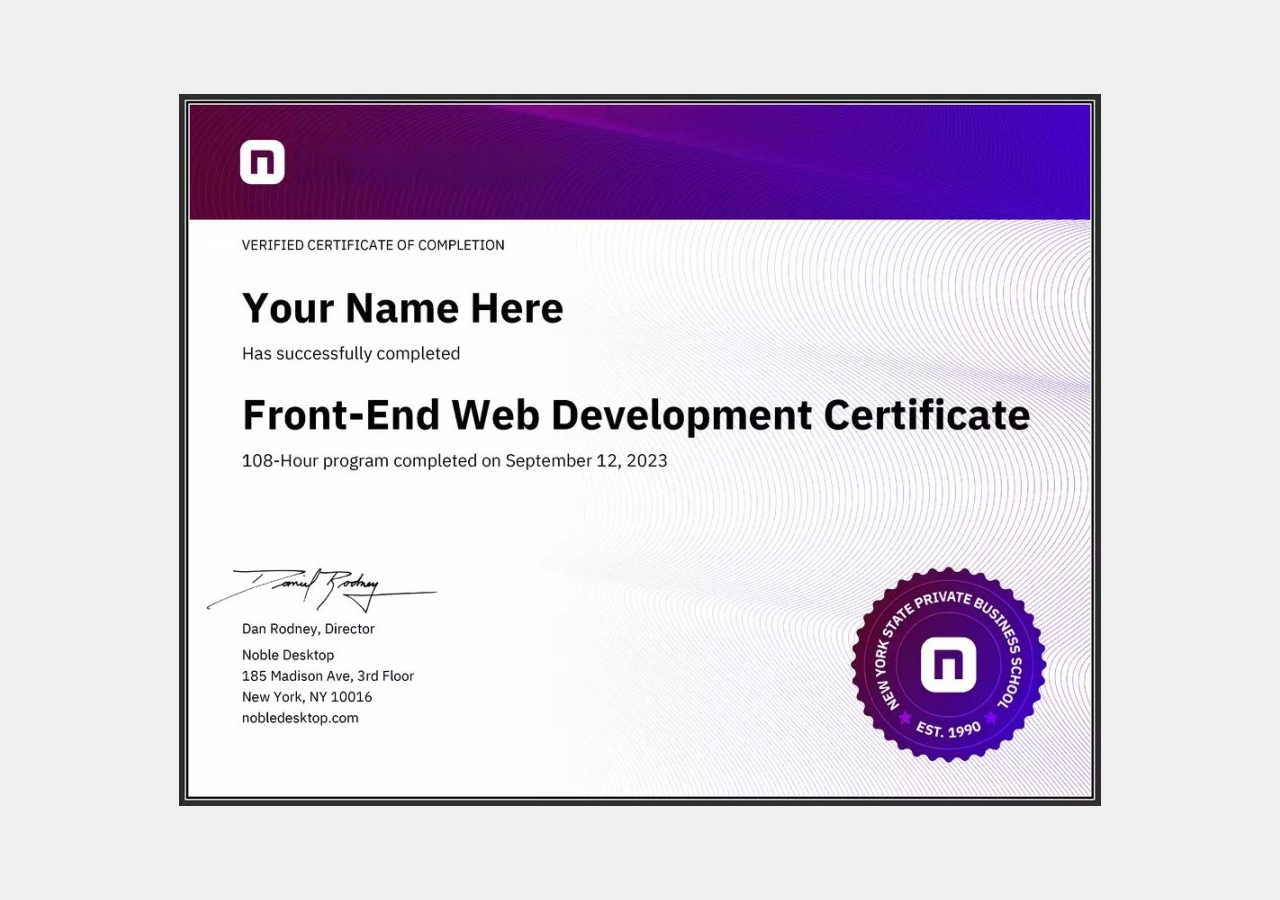
<file: geeks/certificate.html>
<!DOCTYPE html>
<html lang="en">
<head>
    <meta charset="UTF-8">
    <meta name="viewport" content="width=device-width, initial-scale=1.0">
    <title>Sample Certificate</title>
    <style>
        /* Add your custom styles for the certificate page */
        body {
            margin: 0;
            padding: 0;
            display: flex;
            justify-content: center;
            align-items: center;
            height: 100vh;
            background-color: #f0f0f0;
        }
        img {
            max-width: 100%;
            max-height: 100%;
        }
    </style>
</head>
<body>
    <img src="images/sample certificate.png" alt="Sample Certificate">

</body>



</html>
</file>
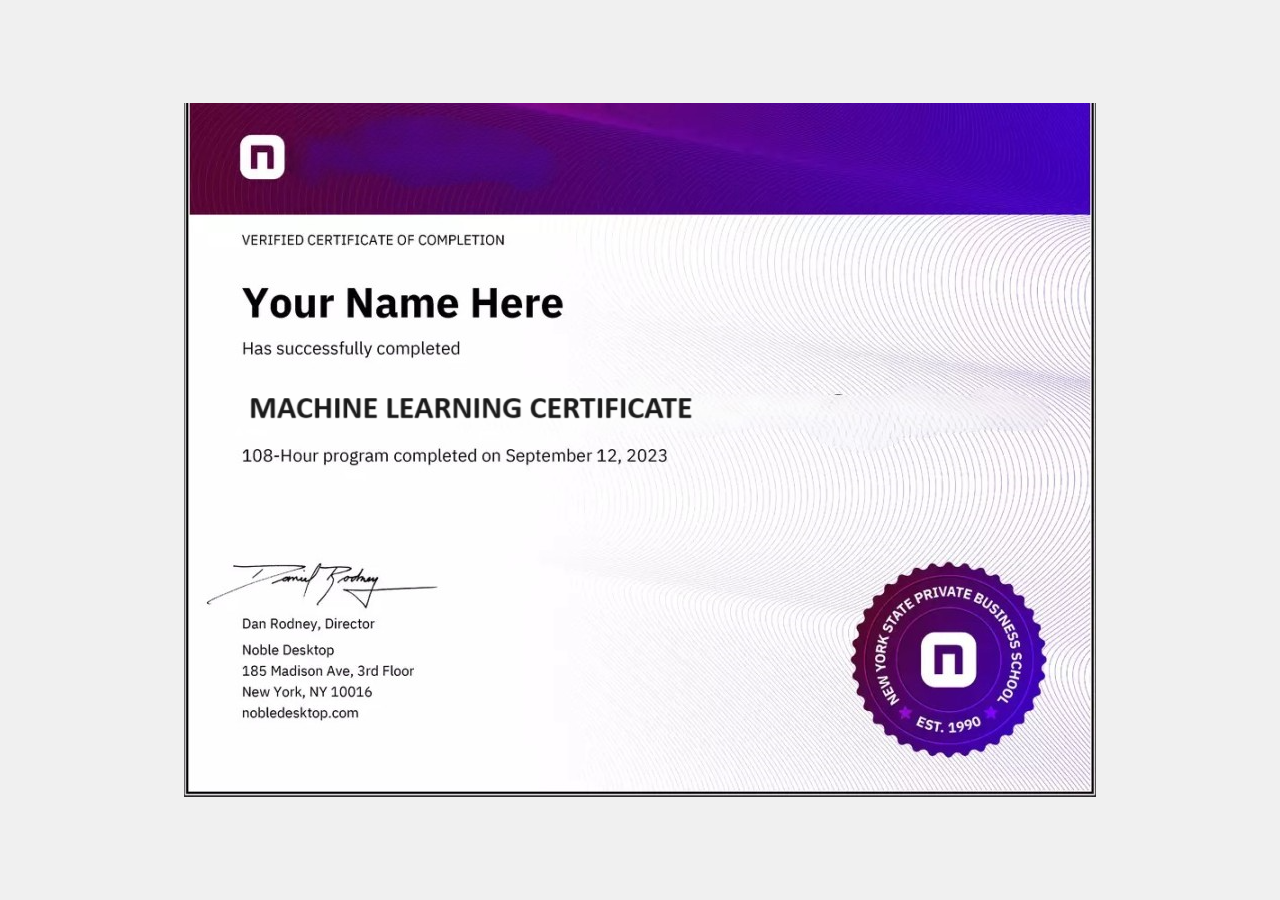
<file: geeks/certificate2.html>
<!DOCTYPE html>
<html lang="en">
<head>
    <meta charset="UTF-8">
    <meta name="viewport" content="width=device-width, initial-scale=1.0">
    <title>Sample Certificate</title>
    <style>
        /* Add your custom styles for the certificate page */
        body {
            margin: 0;
            padding: 0;
            display: flex;
            justify-content: center;
            align-items: center;
            height: 100vh;
            background-color: #f0f0f0;
        }
        img {
            max-width: 100%;
            max-height: 100%;
        }
    </style>
</head>
<body>
    <img src="images/sample1.png" alt="Sample Certificate">

</body>



</html>
</file>
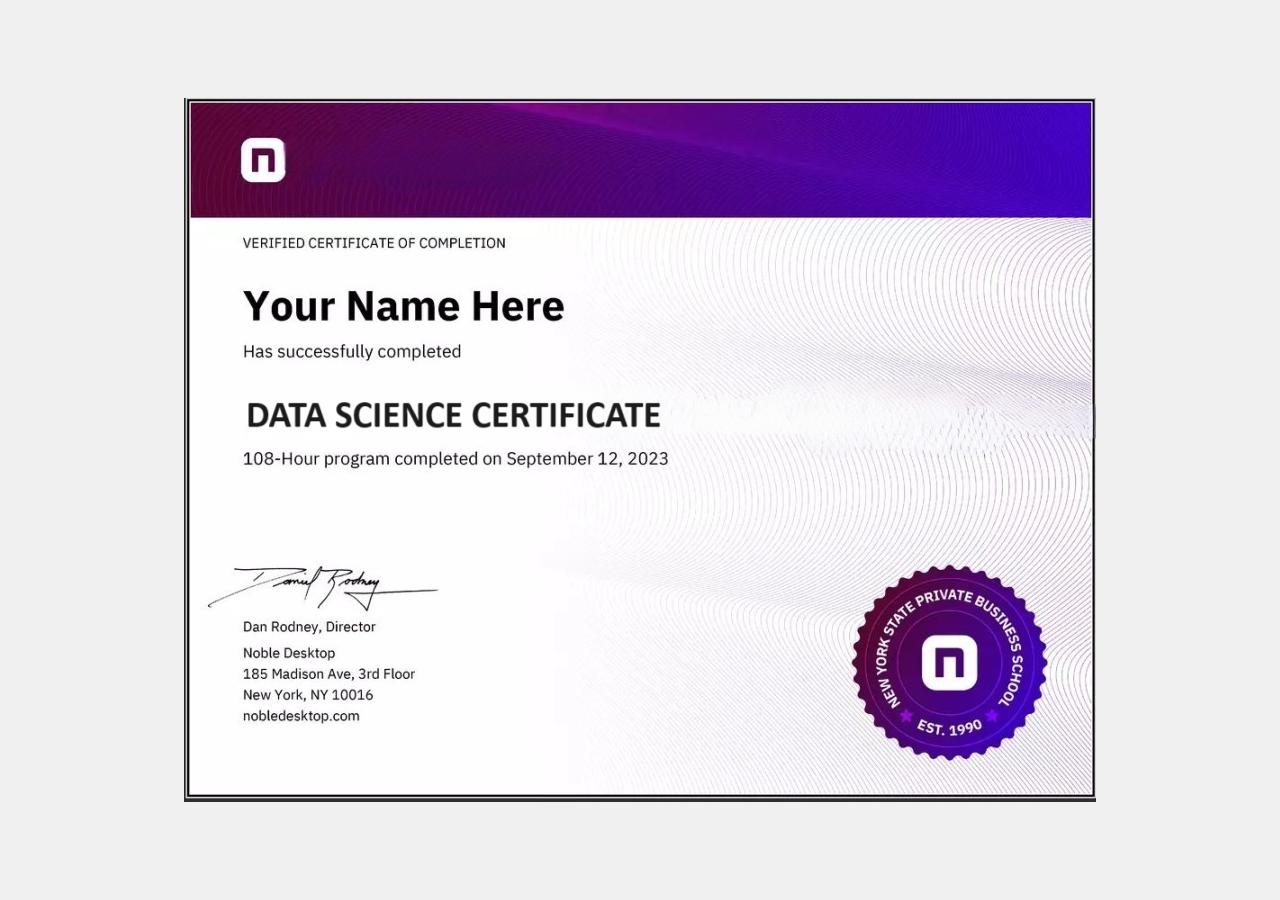
<file: geeks/certificates.html>
<!DOCTYPE html>
<html lang="en">
<head>
    <meta charset="UTF-8">
    <meta name="viewport" content="width=device-width, initial-scale=1.0">
    <title>Sample Certificate</title>
    <style>
        /* Add your custom styles for the certificate page */
        body {
            margin: 0;
            padding: 0;
            display: flex;
            justify-content: center;
            align-items: center;
            height: 100vh;
            background-color: #f0f0f0;
        }
        img {
            max-width: 100%;
            max-height: 100%;
        }
    </style>
</head>
<body>
    <img src="images/sample.png" alt="Sample Certificate">

</body>



</html>
</file>
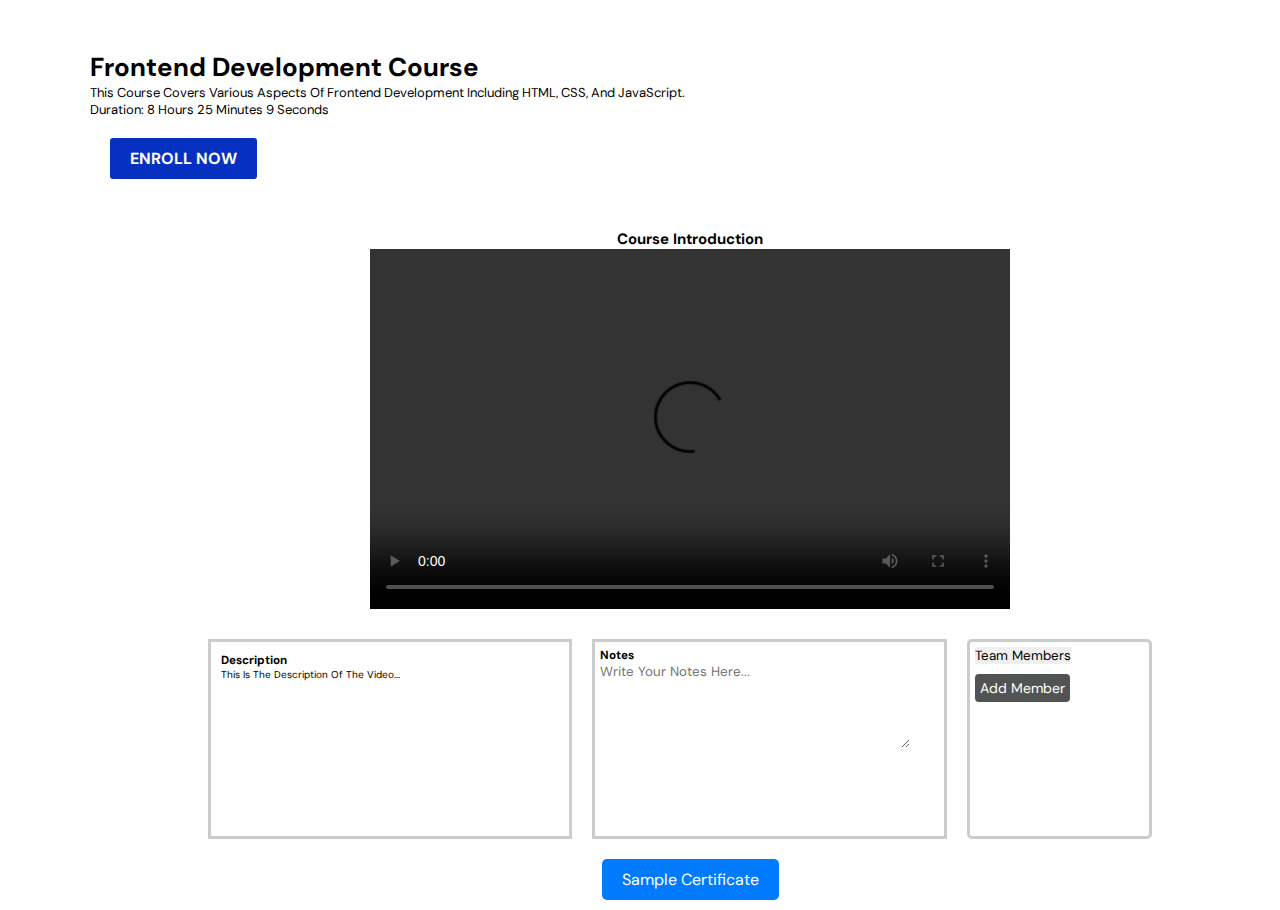
<file: geeks/course_details.html>
<!DOCTYPE html>
<html lang="en">
<head>
    <meta charset="UTF-8">
    <meta http-equiv="X-UA-Compatible" content="IE=edge">
    <meta name="viewport" content="width=device-width, initial-scale=1.0">
    <title>Frontend Development Course</title>
    <!-- font awesome cdn link  -->
    <link rel="stylesheet" href="https://cdnjs.cloudflare.com/ajax/libs/font-awesome/5.15.4/css/all.min.css">
    <!-- custom css link -->
    <link rel="stylesheet" href="css/style.css">
    <style>
        /* Add custom styles specific to the course details page if needed */
        .enroll-btn {
            display: block;
            width: 150px; /* Adjust width as needed */
            margin: 20px 0 0 20px; /* Add margin to the top and left */
            background-color: #0631c0;
            color: white;
            border: none;
            border-radius: 3px;
            padding: 10px 20px;
            cursor: pointer;
            font-size: 16px;
            text-align: center;
        }
    </style>
</head>
<body>
    <!-- Course details section -->
    <section class="course-details">
        <h1>Frontend Development Course</h1>
        <p>This course covers various aspects of frontend development including HTML, CSS, and JavaScript.</p>
        <p>Duration: 8 hours 25 minutes 9 seconds</p>
        
        <!-- Add more details as needed -->
        <a href="#" class="btn enroll-btn">Enroll Now</a>
    </section>



   
    <!-- Enroll Now button and video -->
    
        <div class="course-video">
            <h2>Course Introduction</h2>
            <video controls width="640" height="360">
                <source src="c:\Users\admin\Downloads\VID-20230405-WA0028.mp4" type="video/mp4">
                Your browser does not support the video tag.
            </video>
            <div class="video-details">
                <div class="description">
                    <h3>Description</h3>
                    <p>This is the description of the video...</p>
                </div>
                <div class="notes">
                    <h3>Notes</h3>
                    <textarea placeholder="Write your notes here..." rows="5" cols="40"></textarea>
                </div>
                <div class="team-section">
                    <div class="team-menu">
                        <button id="team-menu-btn">Team Members</button>

                            <button id="add-member-button">Add Member</button>
                        
                        
                    </div>
                    <div id="add-members-popup" class="add-members-popup" style="display: none;">
                        <input type="email" id="email-input" placeholder="Enter email">
                        <button id="add-member-submit">Add</button>
                    </div>
                    <ul id="team-members-list">
                        <!-- Team members will be listed here -->
                    </ul>
                    
                </div>
                
                
            </div>
                <div class="sample-certificate">
                    <a href="certificate.html" target="_blank" class="btn-sample-certificate">Sample Certificate</a>
                </div>
        </div>
    
</section>
<style>
    .course-video {
        margin-left: 100px;
    }
    #add-member-button {
            background-color: #525353; /* Blue color */
            color: white;
            border: none;
            border-radius: 4px;
            padding: 5px;
            cursor: pointer;
            font-size: 14px;
            margin-top: 10px; /* Add margin to the top */
            display: block;
            margin-left: auto;
            margin-right: auto;
        }
</style>

<script>const addMemberButton = document.getElementById("add-member-button");

    addMemberButton.addEventListener("click", function() {
        const email = prompt("Please enter the email address of the team member:");

        if (email !== null && email !== "") {
            const teamMembersList = document.getElementById("team-members-list");
            const listItem = document.createElement("li");
            listItem.textContent = email;
            teamMembersList.appendChild(listItem);
        } else {
            alert("Invalid email address. Please try again.");
        }
    });</script>
<!-- courses section ends -->

    <!-- Footer section -->
    <footer class="footer">
        <!-- Add footer content here -->
    </footer>
    <!-- JavaScript file -->
    <script src="js/script.js"></script>
</body>
</html>
</file>
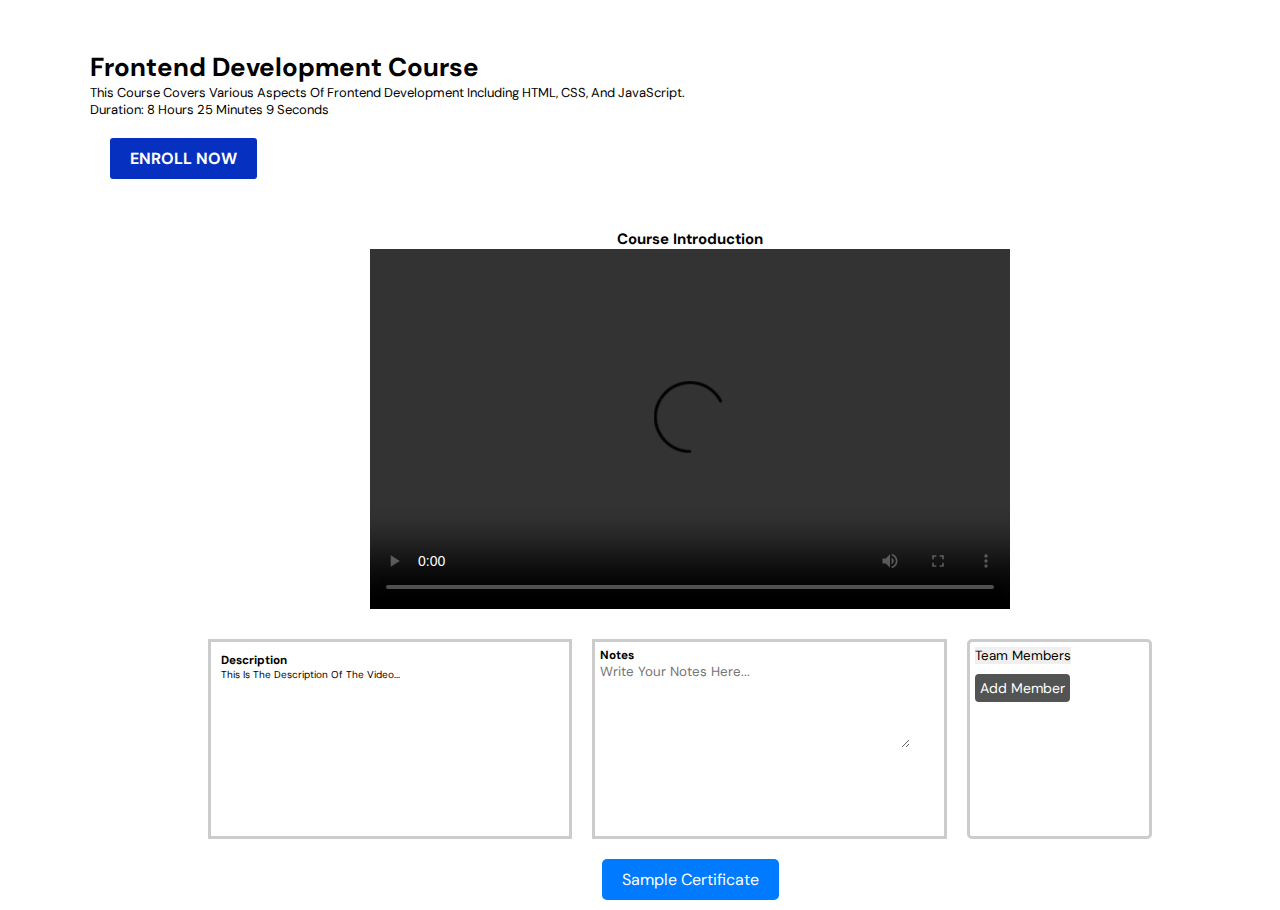
<file: geeks/data_science_course.html>
<!DOCTYPE html>
<html lang="en">
<head>
    <meta charset="UTF-8">
    <meta http-equiv="X-UA-Compatible" content="IE=edge">
    <meta name="viewport" content="width=device-width, initial-scale=1.0">
    <title>Frontend Development Course</title>
    <!-- font awesome cdn link  -->
    <link rel="stylesheet" href="https://cdnjs.cloudflare.com/ajax/libs/font-awesome/5.15.4/css/all.min.css">
    <!-- custom css link -->
    <link rel="stylesheet" href="css/style.css">
    <style>
        /* Add custom styles specific to the course details page if needed */
        .enroll-btn {
            display: block;
            width: 150px; /* Adjust width as needed */
            margin: 20px 0 0 20px; /* Add margin to the top and left */
            background-color: #0631c0;
            color: white;
            border: none;
            border-radius: 3px;
            padding: 10px 20px;
            cursor: pointer;
            font-size: 16px;
            text-align: center;
        }
    </style>
</head>
<body>
    <!-- Course details section -->
    <section class="course-details">
        <h1>Frontend Development Course</h1>
        <p>This course covers various aspects of frontend development including HTML, CSS, and JavaScript.</p>
        <p>Duration: 8 hours 25 minutes 9 seconds</p>
        
        <!-- Add more details as needed -->
        <a href="#" class="btn enroll-btn">Enroll Now</a>
    </section>



   
    <!-- Enroll Now button and video -->
    
        <div class="course-video">
            <h2>Course Introduction</h2>
            <video controls width="640" height="360">
                <source src="c:\Users\admin\Downloads\VID-20230405-WA0028.mp4" type="video/mp4">
                Your browser does not support the video tag.
            </video>
            <div class="video-details">
                <div class="description">
                    <h3>Description</h3>
                    <p>This is the description of the video...</p>
                </div>
                <div class="notes">
                    <h3>Notes</h3>
                    <textarea placeholder="Write your notes here..." rows="5" cols="40"></textarea>
                </div>
                <div class="team-section">
                    <div class="team-menu">
                        <button id="team-menu-btn">Team Members</button>

                            <button id="add-member-button">Add Member</button>
                        
                        
                    </div>
                    <div id="add-members-popup" class="add-members-popup" style="display: none;">
                        <input type="email" id="email-input" placeholder="Enter email">
                        <button id="add-member-submit">Add</button>
                    </div>
                    <ul id="team-members-list">
                        <!-- Team members will be listed here -->
                    </ul>
                    
                </div>
                
                
            </div>
            <div class="sample-certificate">
                 
                <a href="certificates.html" target="_blank" class="btn-sample-certificate">Sample Certificate</a>
                

            </div>

            
            
        </div>
    
</section>
<style>
    .course-video {
        margin-left: 100px;
    }
    #add-member-button {
            background-color: #525353; /* Blue color */
            color: white;
            border: none;
            border-radius: 4px;
            padding: 5px;
            cursor: pointer;
            font-size: 14px;
            margin-top: 10px; /* Add margin to the top */
            display: block;
            margin-left: auto;
            margin-right: auto;
        }
</style>

<script>const addMemberButton = document.getElementById("add-member-button");

    addMemberButton.addEventListener("click", function() {
        const email = prompt("Please enter the email address of the team member:");

        if (email !== null && email !== "") {
            const teamMembersList = document.getElementById("team-members-list");
            const listItem = document.createElement("li");
            listItem.textContent = email;
            teamMembersList.appendChild(listItem);
        } else {
            alert("Invalid email address. Please try again.");
        }
    });</script>
<!-- courses section ends -->

    <!-- Footer section -->
    <footer class="footer">
        <!-- Add footer content here -->
    </footer>
    <!-- JavaScript file -->
    <script src="js/script.js"></script>
</body>
</html>
</file>
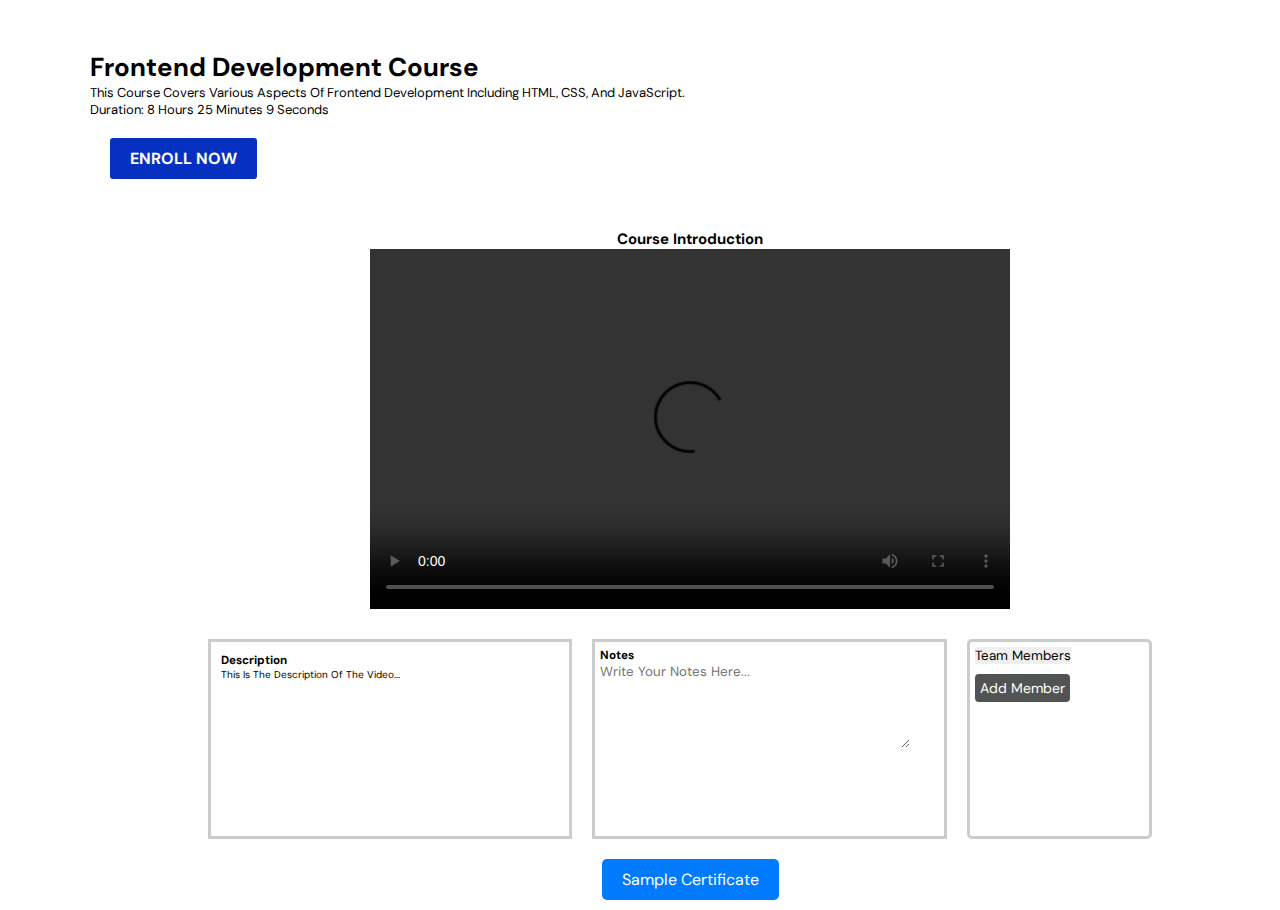
<file: geeks/machine_learning.html>
<!DOCTYPE html>
<html lang="en">
<head>
    <meta charset="UTF-8">
    <meta http-equiv="X-UA-Compatible" content="IE=edge">
    <meta name="viewport" content="width=device-width, initial-scale=1.0">
    <title>Frontend Development Course</title>
    <!-- font awesome cdn link  -->
    <link rel="stylesheet" href="https://cdnjs.cloudflare.com/ajax/libs/font-awesome/5.15.4/css/all.min.css">
    <!-- custom css link -->
    <link rel="stylesheet" href="css/style.css">
    <style>
        /* Add custom styles specific to the course details page if needed */
        .enroll-btn {
            display: block;
            width: 150px; /* Adjust width as needed */
            margin: 20px 0 0 20px; /* Add margin to the top and left */
            background-color: #0631c0;
            color: white;
            border: none;
            border-radius: 3px;
            padding: 10px 20px;
            cursor: pointer;
            font-size: 16px;
            text-align: center;
        }
    </style>
</head>
<body>
    <!-- Course details section -->
    <section class="course-details">
        <h1>Frontend Development Course</h1>
        <p>This course covers various aspects of frontend development including HTML, CSS, and JavaScript.</p>
        <p>Duration: 8 hours 25 minutes 9 seconds</p>
        
        <!-- Add more details as needed -->
        <a href="#" class="btn enroll-btn">Enroll Now</a>
    </section>



   
    <!-- Enroll Now button and video -->
    
        <div class="course-video">
            <h2>Course Introduction</h2>
            <video controls width="640" height="360">
                <source src="c:\Users\admin\Downloads\VID-20230405-WA0028.mp4" type="video/mp4">
                Your browser does not support the video tag.
            </video>
            <div class="video-details">
                <div class="description">
                    <h3>Description</h3>
                    <p>This is the description of the video...</p>
                </div>
                <div class="notes">
                    <h3>Notes</h3>
                    <textarea placeholder="Write your notes here..." rows="5" cols="40"></textarea>
                </div>
                <div class="team-section">
                    <div class="team-menu">
                        <button id="team-menu-btn">Team Members</button>

                            <button id="add-member-button">Add Member</button>
                        
                        
                    </div>
                    <div id="add-members-popup" class="add-members-popup" style="display: none;">
                        <input type="email" id="email-input" placeholder="Enter email">
                        <button id="add-member-submit">Add</button>
                    </div>
                    <ul id="team-members-list">
                        <!-- Team members will be listed here -->
                    </ul>
                    
                </div>
                
                
            </div>
            <div class="sample-certificate">
                 
                <a href="certificate2.html" target="_blank" class="btn-sample-certificate">Sample Certificate</a>
                

            </div>

            
            
        </div>
    
</section>
<style>
    .course-video {
        margin-left: 100px;
    }
    #add-member-button {
            background-color: #525353; /* Blue color */
            color: white;
            border: none;
            border-radius: 4px;
            padding: 5px;
            cursor: pointer;
            font-size: 14px;
            margin-top: 10px; /* Add margin to the top */
            display: block;
            margin-left: auto;
            margin-right: auto;
        }
</style>

<script>const addMemberButton = document.getElementById("add-member-button");

    addMemberButton.addEventListener("click", function() {
        const email = prompt("Please enter the email address of the team member:");

        if (email !== null && email !== "") {
            const teamMembersList = document.getElementById("team-members-list");
            const listItem = document.createElement("li");
            listItem.textContent = email;
            teamMembersList.appendChild(listItem);
        } else {
            alert("Invalid email address. Please try again.");
        }
    });</script>
<!-- courses section ends -->

    <!-- Footer section -->
    <footer class="footer">
        <!-- Add footer content here -->
    </footer>
    <!-- JavaScript file -->
    <script src="js/script.js"></script>
</body>
</html>
</file>
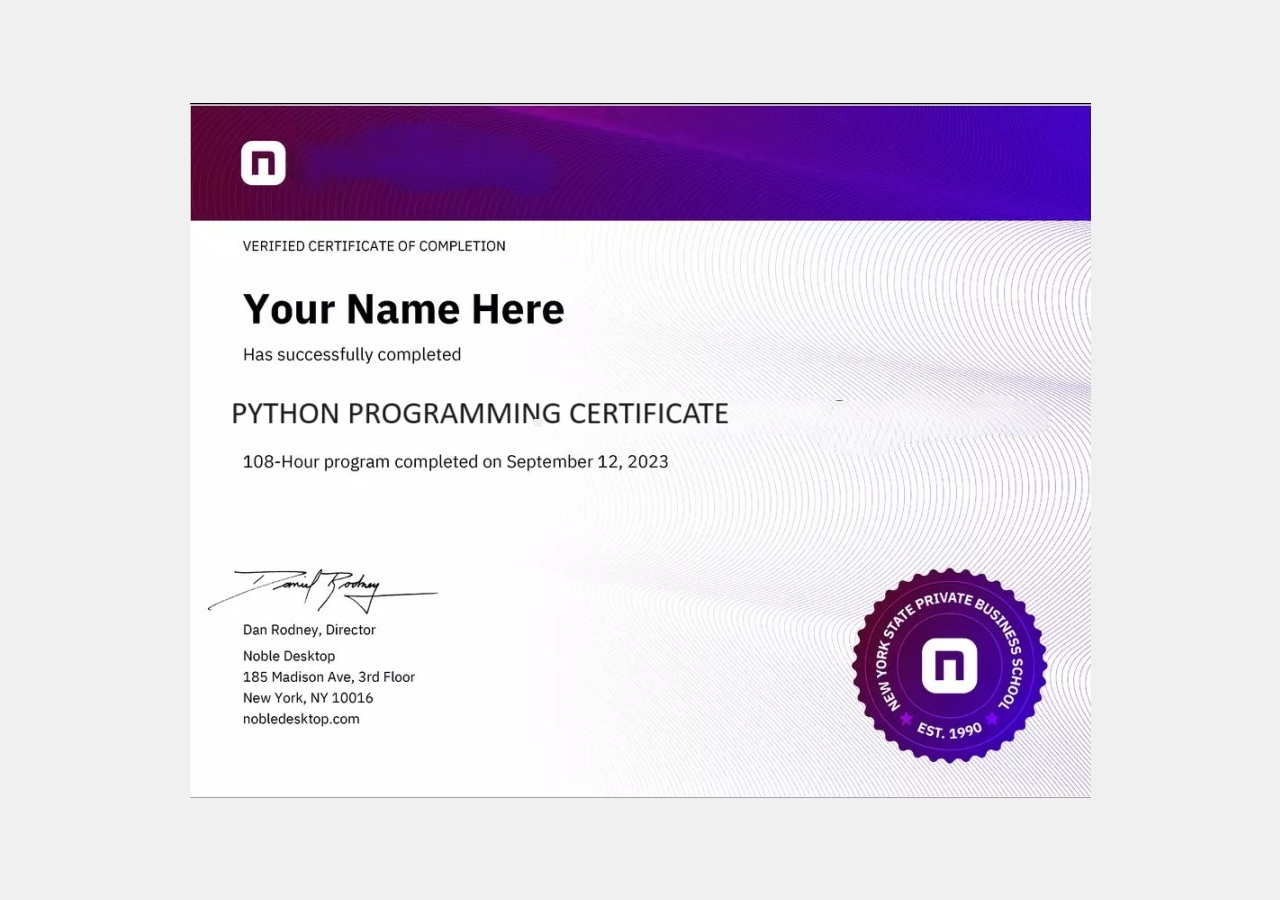
<file: geeks/mlcertificate.html>
<!DOCTYPE html>
<html lang="en">
<head>
    <meta charset="UTF-8">
    <meta name="viewport" content="width=device-width, initial-scale=1.0">
    <title>Sample Certificate</title>
    <style>
        /* Add your custom styles for the certificate page */
        body {
            margin: 0;
            padding: 0;
            display: flex;
            justify-content: center;
            align-items: center;
            height: 100vh;
            background-color: #f0f0f0;
        }
        img {
            max-width: 100%;
            max-height: 100%;
        }
    </style>
</head>
<body>
    <img src="images/samples.png" alt="Sample Certificate">

</body>



</html>
</file>
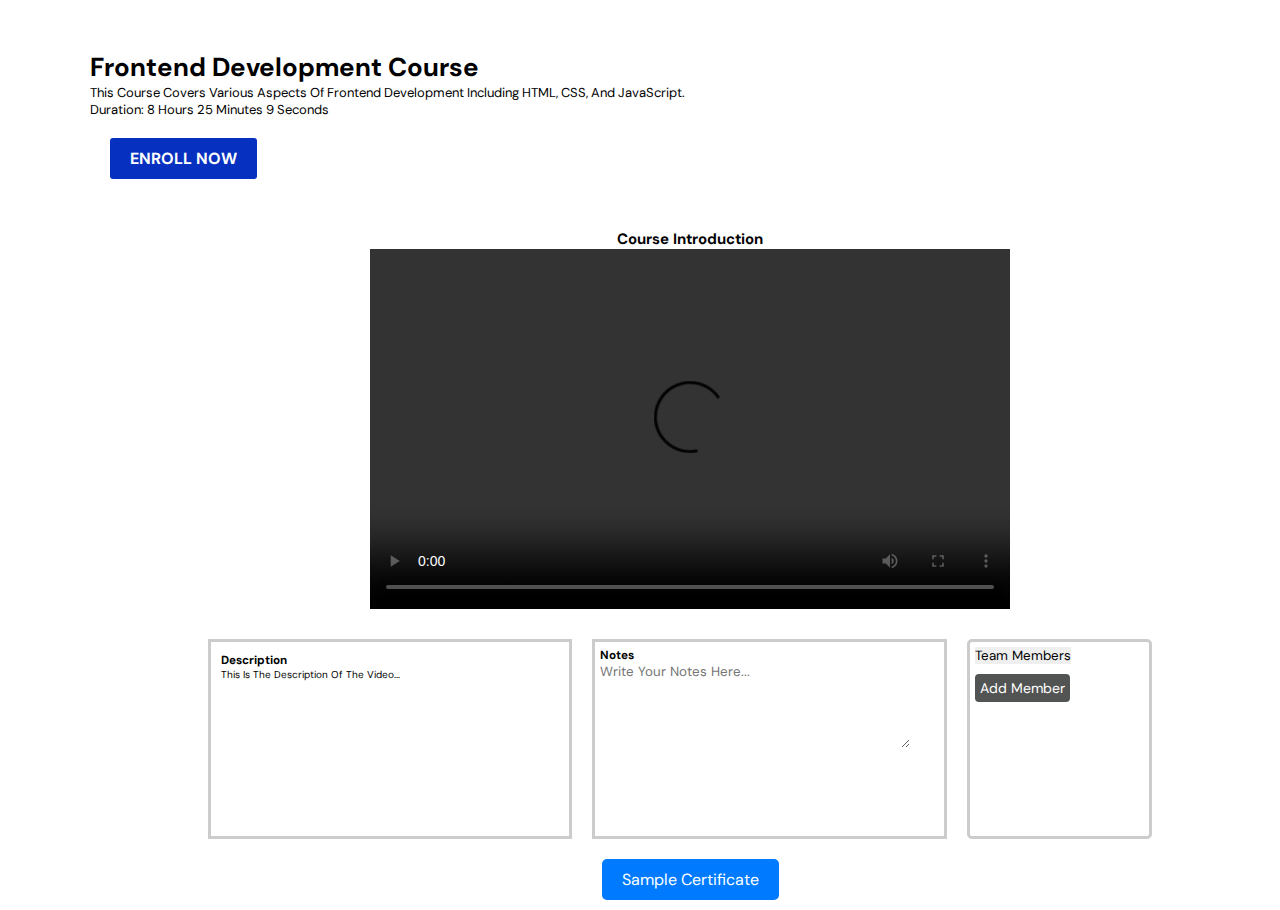
<file: geeks/python.html>
<!DOCTYPE html>
<html lang="en">
<head>
    <meta charset="UTF-8">
    <meta http-equiv="X-UA-Compatible" content="IE=edge">
    <meta name="viewport" content="width=device-width, initial-scale=1.0">
    <title>Frontend Development Course</title>
    <!-- font awesome cdn link  -->
    <link rel="stylesheet" href="https://cdnjs.cloudflare.com/ajax/libs/font-awesome/5.15.4/css/all.min.css">
    <!-- custom css link -->
    <link rel="stylesheet" href="css/style.css">
    <style>
        /* Add custom styles specific to the course details page if needed */
        .enroll-btn {
            display: block;
            width: 150px; /* Adjust width as needed */
            margin: 20px 0 0 20px; /* Add margin to the top and left */
            background-color: #0631c0;
            color: white;
            border: none;
            border-radius: 3px;
            padding: 10px 20px;
            cursor: pointer;
            font-size: 16px;
            text-align: center;
        }
    </style>
</head>
<body>
    <!-- Course details section -->
    <section class="course-details">
        <h1>Frontend Development Course</h1>
        <p>This course covers various aspects of frontend development including HTML, CSS, and JavaScript.</p>
        <p>Duration: 8 hours 25 minutes 9 seconds</p>
        
        <!-- Add more details as needed -->
        <a href="#" class="btn enroll-btn">Enroll Now</a>
    </section>



   
    <!-- Enroll Now button and video -->
    
        <div class="course-video">
            <h2>Course Introduction</h2>
            <video controls width="640" height="360">
                <source src="c:\Users\admin\Downloads\VID-20230405-WA0028.mp4" type="video/mp4">
                Your browser does not support the video tag.
            </video>
            <div class="video-details">
                <div class="description">
                    <h3>Description</h3>
                    <p>This is the description of the video...</p>
                </div>
                <div class="notes">
                    <h3>Notes</h3>
                    <textarea placeholder="Write your notes here..." rows="5" cols="40"></textarea>
                </div>
                <div class="team-section">
                    <div class="team-menu">
                        <button id="team-menu-btn">Team Members</button>

                            <button id="add-member-button">Add Member</button>
                        
                        
                    </div>
                    <div id="add-members-popup" class="add-members-popup" style="display: none;">
                        <input type="email" id="email-input" placeholder="Enter email">
                        <button id="add-member-submit">Add</button>
                    </div>
                    <ul id="team-members-list">
                        <!-- Team members will be listed here -->
                    </ul>
                    
                </div>
                
                
            </div>
            <div class="sample-certificate">
                 
                <a href="mlcertificate.html" target="_blank" class="btn-sample-certificate">Sample Certificate</a>
                

            </div>

            
            
        </div>
    
</section>
<style>
    .course-video {
        margin-left: 100px;
    }
    #add-member-button {
            background-color: #525353; /* Blue color */
            color: white;
            border: none;
            border-radius: 4px;
            padding: 5px;
            cursor: pointer;
            font-size: 14px;
            margin-top: 10px; /* Add margin to the top */
            display: block;
            margin-left: auto;
            margin-right: auto;
        }
</style>

<script>const addMemberButton = document.getElementById("add-member-button");

    addMemberButton.addEventListener("click", function() {
        const email = prompt("Please enter the email address of the team member:");

        if (email !== null && email !== "") {
            const teamMembersList = document.getElementById("team-members-list");
            const listItem = document.createElement("li");
            listItem.textContent = email;
            teamMembersList.appendChild(listItem);
        } else {
            alert("Invalid email address. Please try again.");
        }
    });</script>
<!-- courses section ends -->

    <!-- Footer section -->
    <footer class="footer">
        <!-- Add footer content here -->
    </footer>
    <!-- JavaScript file -->
    <script src="js/script.js"></script>
</body>
</html>
</file>
<file: geeks/css/style.css>
@import url("https://fonts.googleapis.com/css2?family=DM+Sans:wght@400;700&family=Forum&display=swap");

:root{
  --primary-color: #12c2b9;
  --secondary: #dbfffe;
  --black: #141414;
  --white: #fff;
  --box-shadow: 0 .5rem 1rem rgba(0, 0, 0, 0.1);
}

*{
  font-family: 'DM Sans', sans-serif;
  margin: 0; padding: 0;
  box-sizing: border-box;
  outline: none; border: none;
  text-decoration: none;
  text-transform: capitalize;
  transition: all .2s linear;
}

html{
  font-size: 62.5%;
  overflow-x: hidden;
  scroll-padding-top: 9rem;
  scroll-behavior: smooth;
}

html::-webkit-scrollbar{
  width: 1rem;
}

html::-webkit-scrollbar-track{
  background: transparent;
}

html::-webkit-scrollbar-thumb{
  background: var(--primary-color);
}

section{
  padding: 5rem 7%;
}

.heading{
  position: relative;
  color: var(--primary-color);
  font-size: 3rem;
  font-weight: 700;
  text-transform: uppercase;
  letter-spacing: .4rem;
  text-align: center;
  margin-bottom: 3rem;
}

.heading::after{
  content: url('../images/separator.svg');
  display: block;
  width: 10rem;
  margin-inline: auto;
  margin-top: -1rem;
}

.btn{
  position: relative;
  display: inline-block;
  margin-top: 1rem;
  color: var(--primary-color);
  font-size: 1.4rem;
  font-weight: 700;
  text-transform: uppercase;
  max-width: max-content;
  border: .1rem solid var(--primary-color);
  background: var(--secondary);
  padding: 1.2rem 4.5rem;
  overflow: hidden;
  z-index: 1;
  border-radius: .5rem;
}

.btn::before{
  content: "";
  position: absolute;
  bottom: 100%; left: 50%;
  transform: translateX(-50%);
  width: 200%; height: 200%;
  border-radius: 50%;
  background-color: var(--primary-color);
  transition: 500ms ease;
  z-index: -1;
}

.btn .text{
  transition: 250ms ease;
}

.btn .text-2{
  position: absolute;
  top: 100%; left: 50%;
  transform: translateX(-50%);
  min-width: max-content;
  color: var(--secondary);
}

.btn:is(:hover, :focus-visible)::before{
  bottom: -50%;
}

.btn:is(:hover, :focus-visible) .text-1{
  transform: translateY(-4rem);
}

.btn:is(:hover, :focus-visible) .text-2{
  top: 50%;
  transform: translate(-50%, -50%);
}

.shine{
  position: relative;
}

.shine::after{
  content: "";
  position: absolute;
  top: 0; left: 0; 
  width: 50%;
  height: 100%;
  background-image: linear-gradient(to right, transparent 0%, #fff6 100%);
  transform: skewX(-0.08turn) translateX(-180%);
}

.shine:is(:hover, :focus-within)::after{
  transform: skewX(-0.08turn) translateX(275%);
  transition: 1000ms ease;
}

/* header */

.header{
  position: fixed;
  top: 0; left: 0; right: 0;
  z-index: 1000;
  background: var(--white);
  box-shadow: var(--box-shadow);
  display: flex;
  justify-content: space-between;
  align-items: center;
  padding: 2rem 9%;
}

.header .logo{
  font-size: 2.5rem;
  font-weight: bolder;
  color: var(--black);
}

.header .logo i{
  color: var(--primary-color);
  padding-right: .5rem;
}

.header .navbar a{
  font-size: 1.7rem;
  color: var(--black);
  margin: 0 1rem;
  padding-block: 1rem;
}

.header .navbar a:hover{
  color: var(--primary-color);
}

.header .navbar .hover-underline{
  position: relative;
  max-width: max-content;
}

.header .navbar .hover-underline::after{
  content: '';
  position: absolute;
  left: 0; bottom: 0;
  width: 100%;
  height: .5rem;
  border-block: .1rem solid var(--primary-color);
  transform: scaleX(0.2);
  opacity: 0;
  transition: 500ms ease;
}

.header .navbar .hover-underline:is(:hover, :focus-visible)::after{
  transform: scaleX(1);
  opacity: 1;
}

.header .icons div{
  font-size: 2.5rem;
  margin-left: 1.7rem;
  color: var(--black);
  cursor: pointer;
}

.header .icons div:hover{
  color: var(--primary-color);
}

#menu-btn{
  display: none;
}

.header .login-form{
  position: absolute;
  top: 115%; right: -105%;
  background: var(--white);
  box-shadow: .5rem;
  width: 35rem;
  box-shadow: var(--box-shadow);
  padding: 2rem;
}

.header .login-form.active{
  right: 2rem;
  transition: .4s linear;
}

.header .login-form h3{
  font-size: 2.2rem;
  color: var(--black);
  text-align: center;
  margin-bottom: .7rem;
}

.header .login-form .box{
  font-size: 1.5rem;
  margin: .7rem 0;
  border: .1rem solid rgba(0, 0, 0, 0.1);
  padding: 1rem 1.2rem;
  color: var(--black);
  text-transform: none;
  width: 100%;
}

.header .login-form .remember{
  display: flex;
  align-items: center;
  gap: .5rem;
  margin: .7rem 0;
}

.header .login-form .remember label{
  font-size: 1.5rem;
  color: var(--black);
  cursor: pointer;
}

/* home */

.home{
  min-height: 100vh;
  display: flex;
  align-items: center;
  background: url(../images/home.jpg) no-repeat;
  background-size: cover;
  background-position: center;
}

.home .content{
  max-width: 50rem;
}

.home .content h3{
  font-size: 5rem;
  color: var(--white);
  line-height: 1.2;
}

.home .content p{
  font-size: 1.5rem;
  line-height: 2;
  color: var(--white);
  padding: 1rem 0;
}

/* ends */

/* about */

.about .container{
  display: flex;
  flex-wrap: wrap;
}

.about .container .about-image{
  position: relative;
  flex: 1 1 40rem;
}

.about .container .about-image img{
  width: 80%;
}

.about .container .about-image .about-img{
  position: absolute;
  bottom: -10rem;
  right: -1rem;
  width: 25rem;
  padding-block: 5rem;
}

.about .container .about-content{
  flex: 1 1 50rem;
  padding-left: 6rem;
  padding-top: 8rem;
}

.about .container .about-content h3{
  font-size: 3rem;
  color: var(--primary-color);
}

.about .container .about-content p{
  font-size: 1.6rem;
  color: #444;
  padding: 1rem 0;
  line-height: 1.8;
}

/* ends */

/* subjects */

.subjects .box-container{
  display: grid;
  grid-template-columns: repeat(auto-fit, minmax(25rem, 1fr));
  gap: 2rem;
}

.subjects .box-container .box{
  padding: 3rem 2rem;
  text-align: center;
  border: .1rem solid var(--primary-color);
  background: var(--secondary);
  cursor: pointer;
}

.subjects .box-container .box:hover{
  background: var(--primary-color);
}

.subjects .box-container .box img{
  height: 10rem;
  margin-bottom: .7rem;
}

.subjects .box-container .box h3{
  font-size: 1.7rem;
  color: #444;
  padding: .5rem 0;
  text-transform: capitalize;
}

.subjects .box-container .box:hover h3{
  color: #fff;
}

.subjects .box-container .box p{
  font-size: 1.5rem;
  line-height: 2;
  color: #777;
}

.subjects .box-container .box:hover p{
  color: #eee;
}

/* end */

/* courses */

.courses .box-container{
  display: grid;
  grid-template-columns: repeat(auto-fit, minmax(30rem, 1fr));
  gap: 2rem;
}

.courses .box-container .box .image{
  height: 25rem;
  overflow: hidden;
  position: relative;
}

.courses .box-container .box .image img{
  height: 100%;
  width: 100%;
  object-fit: cover;
}

.courses .box-container .box:hover .image img{
  transform: scale(1.1);
}

.courses .box-container .box .image h3{
  font-size: 1.5rem;
  color: #444;
  position: absolute;
  top: 1rem; left: 1rem;
  padding: .5rem 1.5rem;
  background: var(--white);
}

.courses .box-container .box .content{
  padding: 2rem;
  position: relative;
  border: 0.1rem solid var(--primary-color);
}

.courses .box-container .box .content h4{
  position: absolute;
  background: var(--primary-color);
  color: var(--secondary);
  top: -3rem; right: 1.5rem;
  width: 6rem; 
  height: 6rem;
  line-height: 6rem;
  text-align: center;
  font-size: 1.4rem;
  border-radius: 50%;
}

.courses .box-container .box .content p{
  font-size: 1.4rem;
  color: #444;
  line-height: 2;
}

.courses .box-container .box .content h3{
  font-size: 2rem;
  color: #444;
}

.courses .box-container .box .content .stars{
  padding: 1rem 0;
}

.courses .box-container .box .content .stars i{
  font-size: 1.7rem;
  color: var(--primary-color);
}

.courses .box-container .box .content .stars span{
  font-size: 1.4rem;
  color: #777;
  margin-left: .5rem;
}

.courses .box-container .box .content .icons{
  display: flex;
  justify-content: space-between;
  align-items: center;
  margin-top: 2rem;
  padding-top: 2rem;
  border-top: 0.1rem solid var(--primary-color);
}

.courses .box-container .box .content .icons span{
  font-size: 1.5rem;
  color: #444;
}

.courses .box-container .box .content .icons span i{
  color: var(--primary-color);
  padding-right: .5rem;
}

/* ends */

/* teacher */

.teacher .box-container{
  display: grid;
  grid-template-columns: repeat(auto-fit, minmax(25rem, 1fr));
  gap: 2rem;
}

.teacher .box-container .box{
  background: var(--white);
  box-shadow: var(--box-shadow);
  border-radius: .5rem;
  position: relative;
  overflow: hidden;
  text-align: center;
}

.teacher .box-container .box .image{
  position: relative;
  overflow: hidden;
}

.teacher .box-container .box .image img{
  background: var(--secondary);
  width: 100%;
}

.teacher .box-container .box:hover .image .share{
  bottom: 0;
}

.teacher .box-container .box .image .share{
  position: absolute;
  bottom: -10rem; 
  left: 0; right: 0;
  padding: 2rem;
}

.teacher .box-container .box .image .share a{
  height: 4rem;
  width: 4rem;
  line-height: 4rem;
  font-size: 2rem;
  margin: 0 1rem;
  color: var(--secondary);
  background: var(--primary-color);
  border-radius: .5rem;
}

.teacher .box-container .box .image .share a:hover{
  color: var(--primary-color);
  background: var(--secondary);
}

.teacher .box-container .box .content{
  padding: 2rem;
  padding-top: 1rem;
  align-items: center;
}

.teacher .box-container .box .content h3{
  font-size: 2rem;
  color: var(--black);
}

.teacher .box-container .box .content span{
  font-size: 1.5rem;
  line-height: 2;
  color: #777;
}

/* ends */

/* review */

.review .slide{
  padding: 1.5rem;
  box-shadow: var(--box-shadow);
  border: 0.1rem solid rgba(0, 0, 0, 0.1);
  border-radius: 2rem;
  position: relative;
}

.review .slide p{
  font-size: 1.5rem;
  text-align: center;
  padding-bottom: .5rem;
  line-height: 1.8;
  color: #444;
}

.review .slide .wrapper{
  display: flex;
  justify-content: center;
  gap: .3rem;
}

.review .slide .wrapper .separator{
  width: .8rem;
  height: .8rem;
  border: .1rem solid var(--primary-color);
  transform: rotate(45deg);
  animation: rotate360 15s linear infinite;
}

@keyframes rotate360{
  0%{
    transform: rotate(0);
  }
  100%{
    transform: rotate(1turn);
  }
}

.review .slide .fa-quote-right{
  position: absolute;
  bottom: 3rem; right: 3rem;
  font-size: 6rem;
  color: var(--secondary);
}

.review .slide .user{
  display: flex;
  align-items: center;
  gap: 1.5rem;
  padding: 1rem 1.5rem;
  border-radius: .5rem;
}

.review .slide .user img{
  height: 7rem;
  width: 7rem;
  border-radius: 15%;
  object-fit: cover;
  border: .1rem solid var(--primary-color);
  padding: .5rem;
}

.review .slide .user h3{
  font-size: 2rem;
  color: var(--black);
  padding-bottom: .5rem;
}

.review .slide .user .stars i{
  font-size: 1.3rem;
  color: var(--primary-color);
}

/* ends */

/* blog */

.blog .box-container{
  display: grid;
  grid-template-columns: repeat(auto-fit, minmax(30rem, 1fr));
  gap: 1.5rem;
}

.blog .box-container .box{
  box-shadow: var(--box-shadow);
  border-radius: 1rem;
}

.blog .box-container .box .image{
  height: 15rem;
  width: 100%;
  overflow: hidden;
  position: relative;
  border-radius: 1rem 1rem 0 0;
}

.blog .box-container .box .image img{
  height: 100%;
  width: 100%;
  object-fit: cover;
}

.blog .box-container .box:hover .image img{
  transform: scale(1.1);
}

.blog .box-container .box .image h3{
  font-size: 1.5rem;
  color: #444;
  position: absolute;
  top: 0.5rem; left: 1rem;
  padding: .2rem 0.5rem;
  background: var(--white);
  border-radius: 2rem 0 2rem 0;
}

.blog .box-container .box .content{
  padding: 0rem 1rem;
  background: var(--secondary);
  border-radius: 0 0 2rem 2rem;
}

.blog .box-container .box .content .icons{
  margin-bottom: 1rem;
  align-items: center;
}

.blog .box-container .box .content .icons a{
  font-size: 1.4rem;
  color: var(--primary-color);
}

.blog .box-container .box .content .icons a i{
  padding-right: .5rem;
}

.blog .box-container .box .content h3{
  font-size: 2.2rem;
  color: var(--black);
}

.blog .box-container .box .content p{
  font-size: 1.5rem;
  color: var(--black);
  line-height: 2;
  padding: 0rem 0;
}

/* ends */

/* contact */

.contact .row{
  display: flex;
  flex-wrap: wrap;
  align-items: center;
  gap: 2rem;
}

.contact .row .image{
  flex: 1 1 40rem;
}

.contact .row .image img{
  width: 100%;
}

.contact .row form{
  flex: 1 1 40rem;
  border: 0.1rem solid var(--primary-color);
  padding: 2rem;
}

.contact .row form h3{
  font-size: 2.5rem;
  color: #444;
  padding-bottom: 1rem;
}

.contact .row form .box{
  width: 100%;
  font-size: 1.6rem;
  padding: 1.2rem 1.4rem;
  border: .1rem solid var(--primary-color);
  margin: .7rem 0;
}

.contact .row form .box:focus{
  color: var(--primary-color);
}

.contact .row form textarea{
  height: 15rem;
  resize: none;
}

/* ends */

/* footer */

.footer{
  background: var(--secondary);
  text-align: center;
}

.footer .box-container{
  display: grid;
  grid-template-columns: repeat(auto-fit, minmax(25rem, 1fr));
  gap: 2rem;
}

.footer .box-container .box h3{
  font-size: 2.2rem;
  color: var(--primary-color);
  padding: 1rem 0;
}

.footer .box-container .box p{
  font-size: 1.5rem;
  color: var(--black);
  line-height: 2;
  padding: 1rem 0;
}

.footer .box-container .box .share{
  margin-top: 1rem;
}

.footer .box-container .box .share a{
  height: 4.5rem;
  width: 4.5rem;
  line-height: 4.5rem;
  border-radius: 10%;
  font-size: 1.7rem;
  border: .1rem solid var(--primary-color);
  color: var(--primary-color);
  margin-right: .3rem;
  text-align: center;
}

.footer .box-container .box .share a:hover{
  background: var(--primary-color);
  color: var(--white);
}

.footer .box-container .box .link{
  font-size: 1.7rem;
  line-height: 2;
  color: var(--black);
  padding: .5rem 0;
  display: block;
}

.footer .box-container .box .link:hover{
  color: var(--primary-color);
  text-decoration: underline;
}

.footer .credit{
  font-size: 2rem;
  margin-top: 3rem;
  padding-top: 3rem;
  text-align: center;
  color: var(--black);
  border-top: .1rem solid var(--primary-color);
}

.footer .credit span{
  color: var(--primary-color);
}

/* ends */

/* media queries */

@media (max-width:991px){

  html{
    font-size: 55%;
  }

  .header{
    padding: 2rem 4rem;
  }

  section{
    padding: 3rem 2rem;
  }

}

@media (max-width:768px){

  #menu-btn{
    display: inline-block;
  }

  .header .navbar{
    position: absolute;
    top: 110%; right: -110%;
    width: 30rem;
    box-shadow: var(--box-shadow);
    border-radius: .5rem;
    background: var(--white);
  }

  .header .navbar.active{
    right: 2rem;
    transition: .4s linear;
  }

  .header .navbar a{
    font-size: 2rem;
    margin: 1rem 2.5rem;
    display: block;
  }

  .home .content h3{
    font-size: 3rem;
  }

  .about .container .about-content{
    padding-left: 0;
  }

}

@media (max-width:450px){
  html{
    font-size: 50%;
  }
}





.team-section {
    padding: 20px;
    border: 1px solid #ccc;
    border-radius: 5px;
    margin-bottom: 20px;
}

.team-menu {
    display: inline-block;
}

.team-menu-options {
    display: none;
    list-style: none;
    padding: 0;
    margin: 0;
}

.team-menu-options li {
    cursor: pointer;
}

.add-members-popup {
    display: none;
    margin-top: 10px;
}

.add-members-popup input[type="email"] {
    width: 200px;
    padding: 5px;
    margin-right: 5px;
}

.add-members-popup button {
    padding: 5px 10px;
}




/* Add this CSS to style the form and overlay */
.apply-form-popup {
  display: none;
  position: fixed;
  top: 50%;
  left: 50%;
  transform: translate(-50%, -50%);
  background-color: white;
  padding: 30px;
  z-index: 1000;
  box-shadow: 0 0 10px rgba(0, 0, 0, 0.1);
  border-radius: 5px;
  max-width: 400px;
  width:100%;
}

.apply-form-popup h3 {
  margin-top: 0;
}

.form-group {
  margin-bottom: 15px;
}

.form-group label {
  display: block;
  margin-bottom: 5px;
}

.overlay {
  display: none;
  position: fixed;
  top: 0;
  left: 0;
  width: 100%;
  height: 100%;
  background-color: rgba(0, 0, 0, 0.5);
  z-index: 999;
}
.box {
  width: 100%; /* Make the input boxes full-width */
  padding: 10px; /* Add padding to the input boxes */
  border: 1px solid #ccc; /* Add border for clarity */
  border-radius: 5px; /* Add border-radius for rounded corners */
  font-size: 16px; /* Adjust font size */
}





.btn {
  display: block;
  width: 150px; /* Adjust width as needed */
  margin: 20px auto 0; /* Center the button horizontally */
 
  background-color: #007bff;
  color: white;
  border: none;
  border-radius: 3px;
  padding: 10px 20px;
  
  cursor: pointer;
  font-size: 16px;
  text-align: center;
}






.course-video {
  display: flex;
  flex-direction: column;
  align-items: center;
}

.video-details {
  display: flex;
  justify-content: space-around;
  width: 80%; /* Adjust width as needed */
  margin-top: 20px; /* Adjust margin as needed */
}


.notes,
.team-section {
  border: 3px solid #ccc;
  padding: 5px;
  flex: 1;
  margin:  10px;
  overflow-y: auto;
  
  height:200px;
}

.description{
  border: 3px solid #ccc;
  padding: 10px;
  flex: 1;
  margin:  10px;
  margin-left: -10px; 
  overflow-y: auto;
  width:100px;
  flex-direction:left;
  flex:2;
}

.notes {
  border: 3px solid #ccc;
  padding: 5px;
  flex: 2;
  margin:  10px;
  overflow-y: auto;
  
  height:200px;
}

.sample-certificate {
  margin-top: 20px; /* Adjust the margin-top value as needed */
  
  margin-bottom: 20px; /* Add margin-bottom for space below the button */
}

.btn-sample-certificate {
  padding: 10px 20px;
  background-color: #007bff;
  color: #fff;
  border: none;
  border-radius: 5px;
  cursor: pointer;
  font-size: 16px;
}

.btn-sample-certificate:hover {
  background-color: #0056b3;
}


.course-details{
  font-size:13px;
}

/* CSS for adding space between team members and add member button */
#team-members-list {
  margin-bottom: 20px; /* Adjust the margin as needed */
}
#add-member-option {
  margin-top: 20px; /* Adjust the margin as needed */
}
</file>
